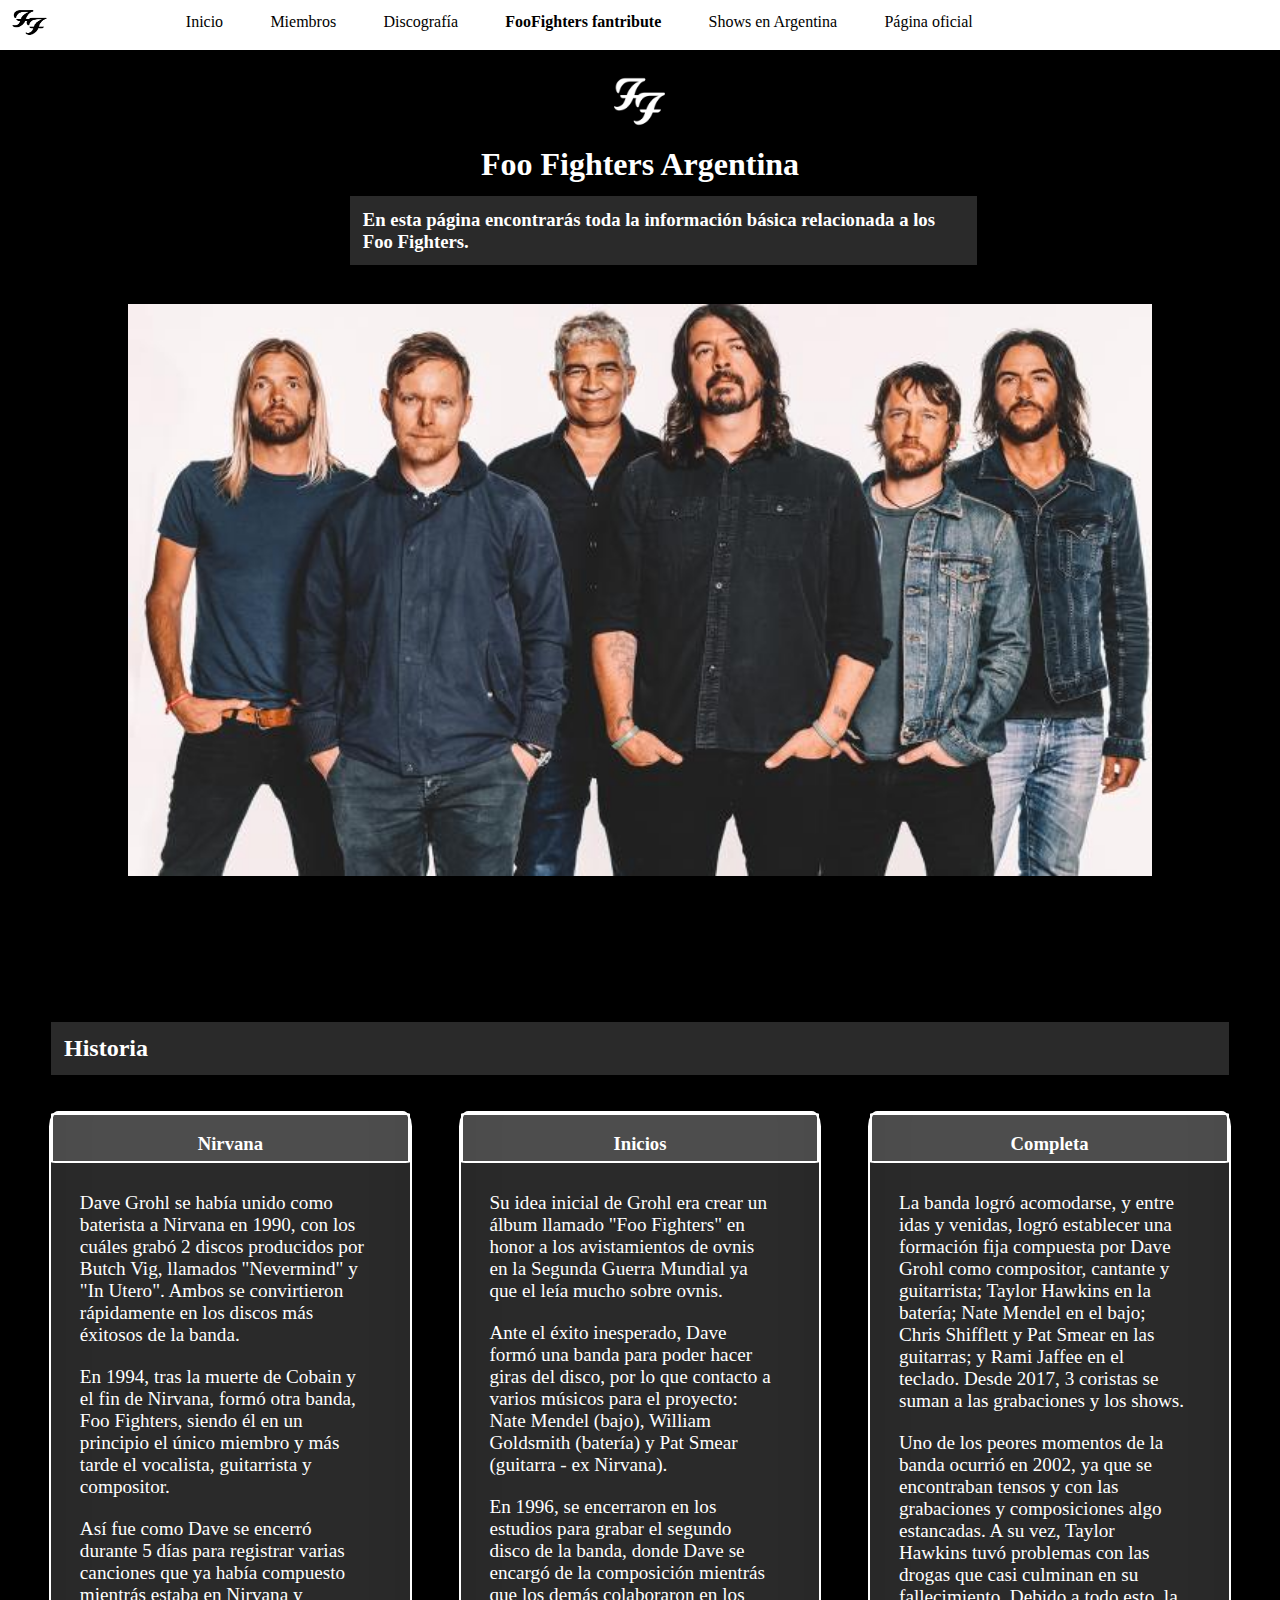
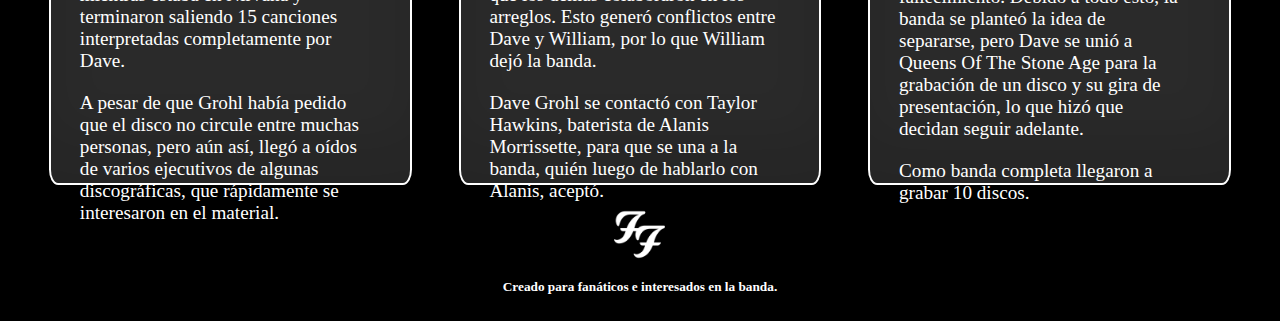
<file: index.html>
<!DOCTYPE html>
<html lang="en">
<head>
    <meta charset="UTF-8">
    <meta http-equiv="X-UA-Compatible" content="IE=edge">
    <meta name="viewport" content="width=device-width, initial-scale=1.0">
    <title>Foo Fighters fantribute</title>
    <link rel="icon" href="media/logos/ff.png" style="width: 50px; height: 50px;">

    <link rel="stylesheet" href="css/main.css">
</head>
<body>
    <header>
      <nav class="navegador">
        <ul>
          <a class="logo_navegador" href="index.html">
            <img src="media/logos/ff.png" alt="Logo FF de navegador" class="ff_negro">
          </a>
        </ul>
        <ul class="contenido_navegador">
          <a id="espacios" href="index.html">Inicio</a>
          <a id="espacios" href="pages/miembros.html">Miembros</a>
          <a id="espacios" href="pages/discografia.html">Discografía</a>
          <a id="espacios" class="resaltar_del_navegador" href="index.html">FooFighters fantribute</a>
          <a id="espacios" href="pages/showsArgentina.html">Shows en Argentina</a>
          <a id="espacios" href="https://foofighters.com/">Página oficial</a>
        </ul>
      </nav>
    </header>
    <main>
      <section class="logoFFBlanco"></section>
      <section class="titulo_subtitulo">
        <h1>Foo Fighters Argentina</h1>
        <h3 class="subtitulo">En esta página encontrarás toda la información básica relacionada a los Foo Fighters.</h3>
      </section>
      <section>
        <div class="foto_central"></div>
      </section>
      <h2 class="titulo_medio">Historia</h2>
      <section id="espacio_para_las_cards">
        <div class="cuadros_historia">
          <h3 class="titulo_card_historia">Nirvana</h3>
          <div class="contenido_card_historia">
            <p>
              Dave Grohl se había unido como baterista a Nirvana en 1990, con los cuáles grabó 2 discos producidos por
              Butch Vig, llamados "Nevermind" y "In Utero". Ambos se convirtieron rápidamente en los discos más éxitosos
              de la banda.
            </p>
            <p>
              En 1994, tras la muerte de Cobain y el fin de Nirvana, formó otra banda, Foo Fighters, siendo él en un
              principio el único miembro y más tarde el vocalista, guitarrista y compositor.
            </p>
            <p>
              Así fue como Dave se encerró durante 5 días para registrar varias canciones que ya había compuesto mientrás 
              estaba en Nirvana y terminaron saliendo 15 canciones interpretadas completamente por Dave.  
            </p>
            <p>
              A pesar de que Grohl había pedido que el disco no circule entre muchas personas, pero aún así, llegó a oídos 
              de varios ejecutivos de algunas discográficas, que rápidamente se interesaron en el material.
            </p>
          </div>
        </div>
        <div class="cuadros_historia">
          <h3 class="titulo_card_historia">Inicios</h3>
          <div class="contenido_card_historia">
            <p>
              Su idea inicial de Grohl era crear un álbum llamado "Foo Fighters" en honor a los avistamientos de ovnis en 
              la Segunda Guerra Mundial ya que el leía mucho sobre ovnis.
            </p>
            <p>
              Ante el éxito inesperado, Dave formó una banda para poder hacer giras del disco, por lo que contacto a varios 
              músicos para el proyecto: Nate Mendel (bajo), William Goldsmith (batería) y Pat Smear (guitarra - ex Nirvana).
            </p>
            <p>
              En 1996, se encerraron en los estudios para grabar el segundo disco de la banda, donde Dave se encargó de la 
              composición mientrás que los demás colaboraron en los arreglos. Esto generó conflictos entre Dave y William, 
              por lo que William dejó la banda.         
            </p>
            <p>
              Dave Grohl se contactó con Taylor Hawkins, baterista de Alanis Morrissette, para que se una a la banda, quién 
              luego de hablarlo con Alanis, aceptó.
            </p>
          </div>
        </div>
        <div class="cuadros_historia">
          <h3 class="titulo_card_historia">Completa</h3>
          <div class="contenido_card_historia">
            <p>
              La banda logró acomodarse, y entre idas y venidas, logró establecer una formación fija compuesta por Dave Grohl 
              como compositor, cantante y guitarrista; Taylor Hawkins en la batería; Nate Mendel en el bajo; Chris Shifflett 
              y Pat Smear en las guitarras; y Rami Jaffee en el teclado. Desde 2017, 3 coristas se suman a las grabaciones y los 
              shows.
            </p>
            <p>
              Uno de los peores momentos de la banda ocurrió en 2002, ya que se encontraban tensos y con las grabaciones y 
              composiciones algo estancadas. A su vez, Taylor Hawkins tuvó problemas con las drogas que casi culminan en su 
              fallecimiento. Debido a todo esto, la banda se planteó la idea de separarse, pero Dave se unió a Queens Of The 
              Stone Age para la grabación de un disco y su gira de presentación, lo que hizó que decidan seguir adelante.
            </p>
            <p>
              Como banda completa llegaron a grabar 10 discos.
            </p>
          </div>
        </div>
      </section>
    </main>
  <footer>
    <div class="logoFFBlanco"> 
    </div>
    <div>
      <h5>Creado para fanáticos e interesados en la banda.</h5>
    </div>
  </footer>

</body>
</html>
</file>
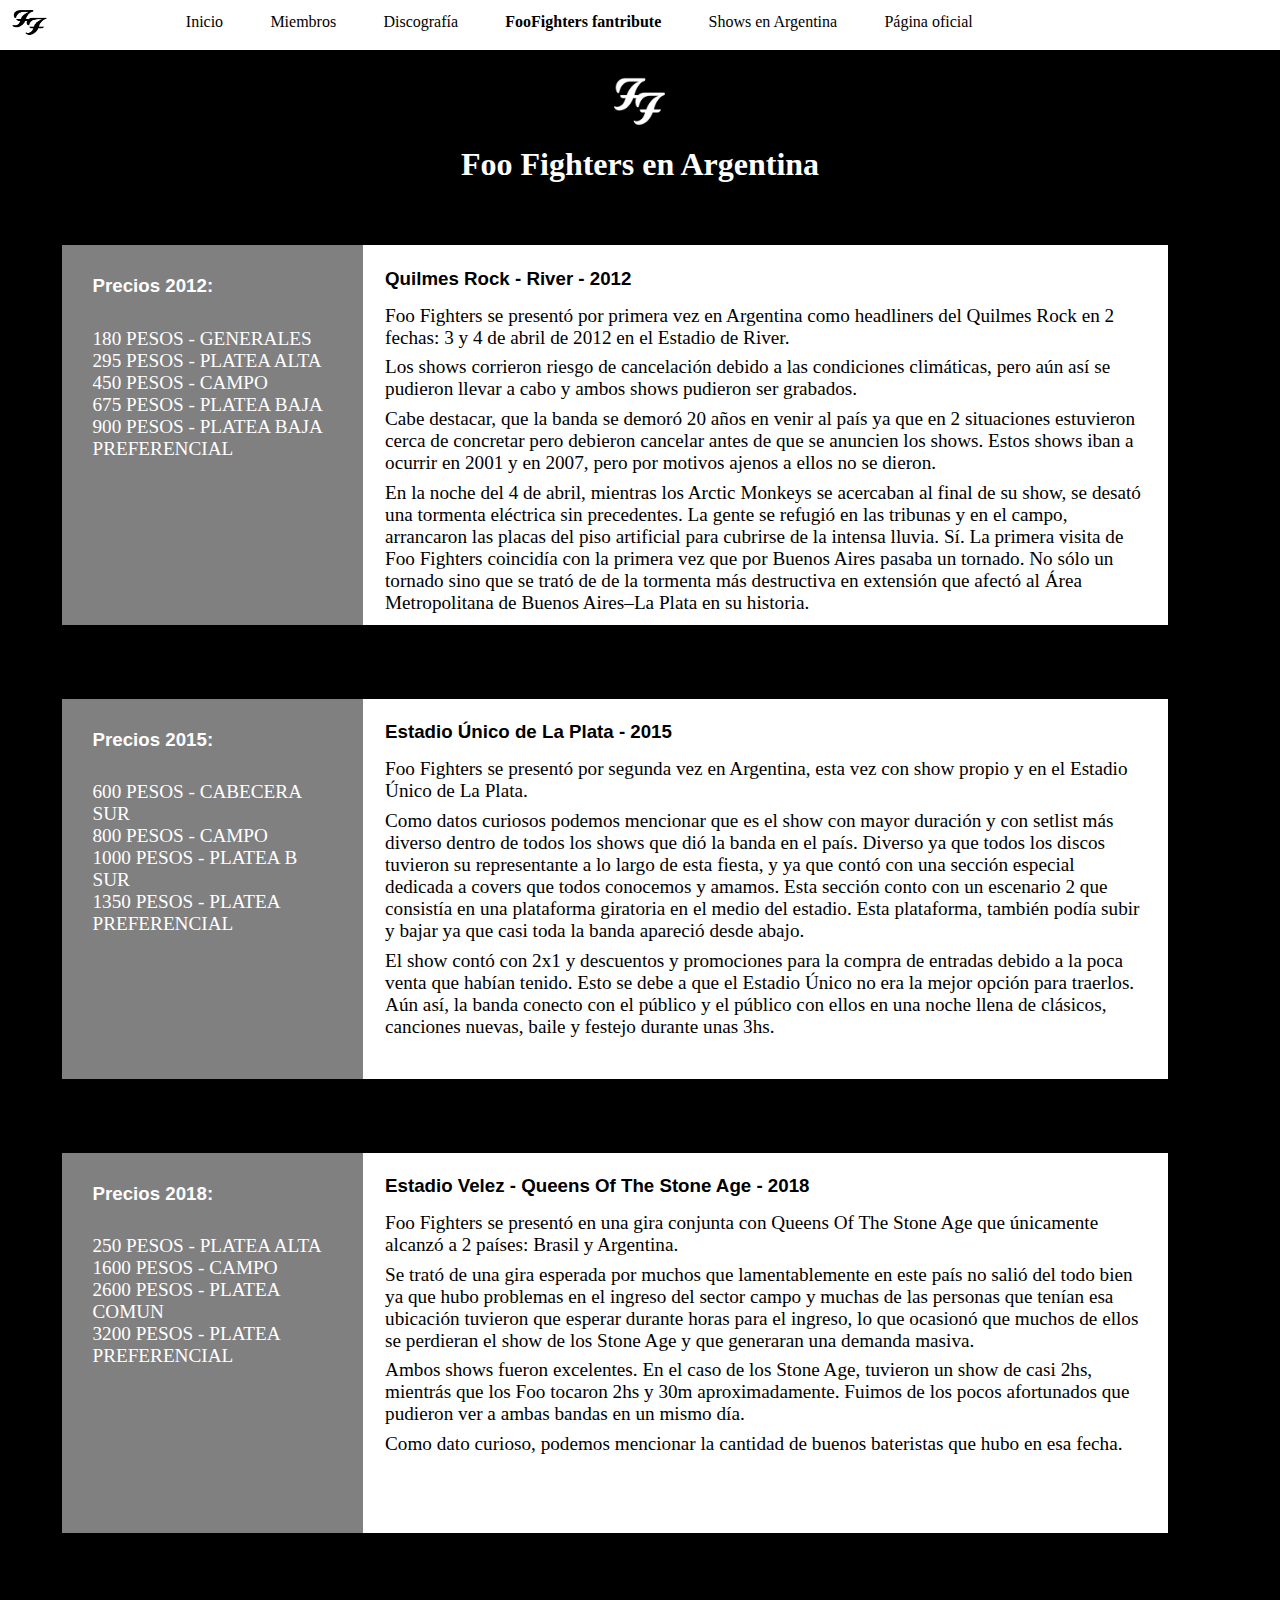
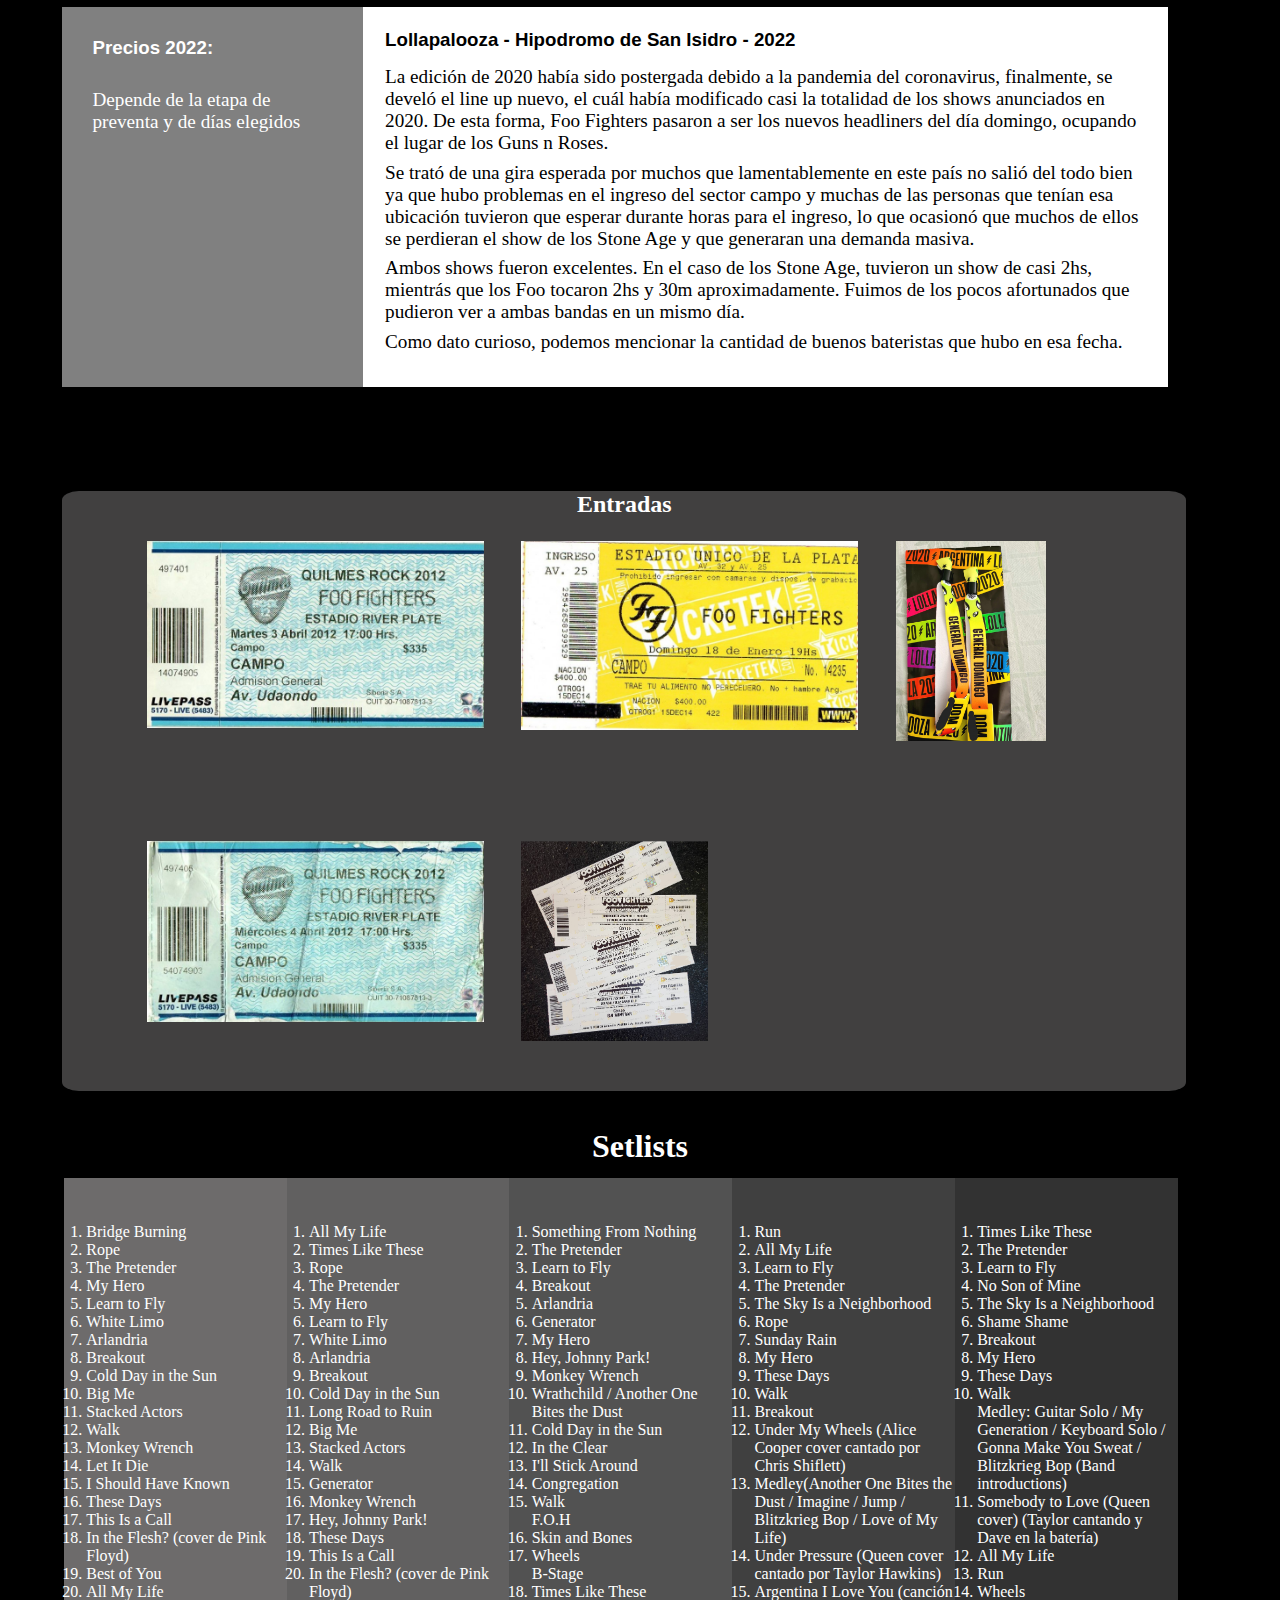
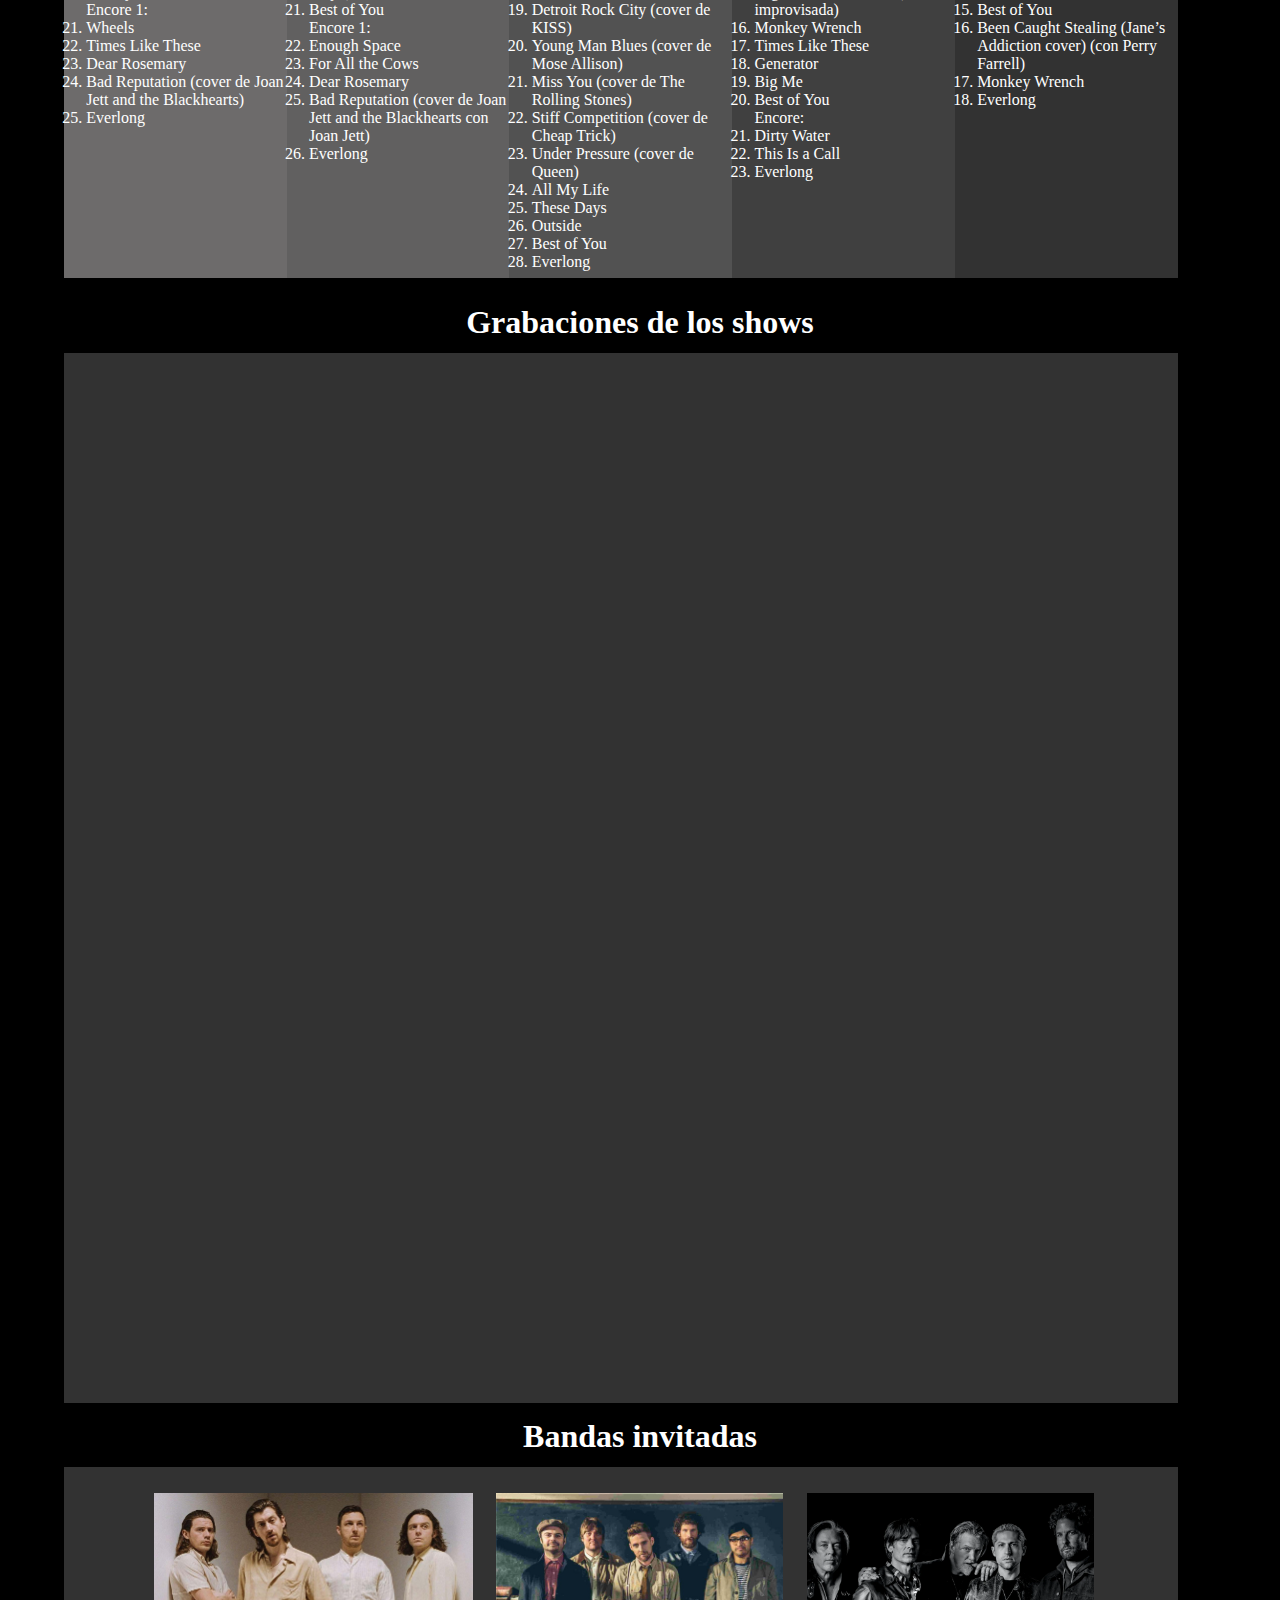
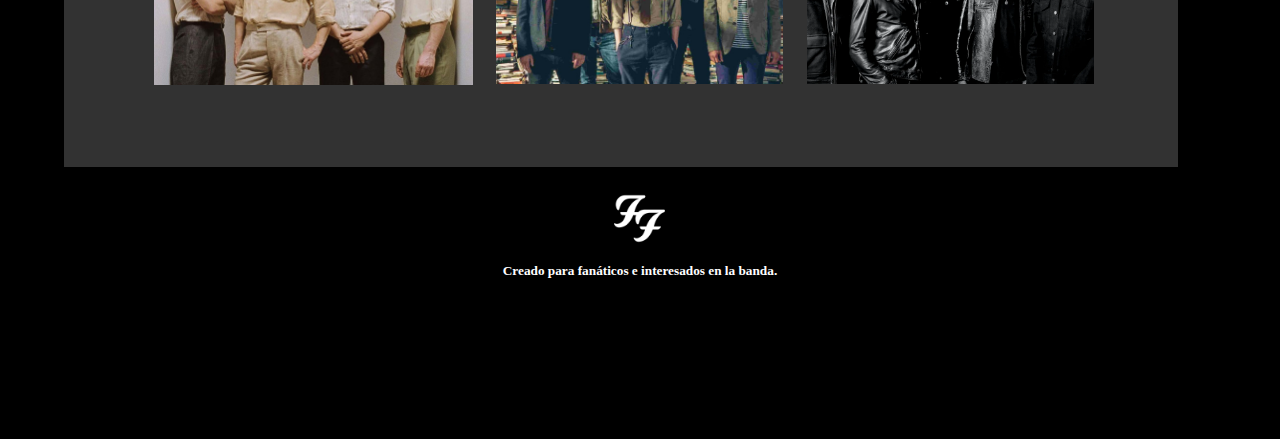
<file: pages/showsArgentina.html>
<!DOCTYPE html>
<html lang="en">
<head>
    <meta charset="UTF-8">
    <meta http-equiv="X-UA-Compatible" content="IE=edge">
    <meta name="viewport" content="width=device-width, initial-scale=1.0">
    <title>Shows de Foo Fighters en Argentina</title>
    <link rel="icon" href="../media/logos/ff.png" style="width: 50px; height: 50px;">

    <link rel="stylesheet" href="/css/main.css">
    <link rel="stylesheet" href="/css/shows_en_Argentina_styless.css">
</head>
<body>
  <header>
    <nav class="navegador">
      <ul>
        <a class="logo_navegador" href="index.html">
          <img src="../media/logos/ff.png" alt="Logo FF de navegador" class="ff_negro">
        </a>
      </ul>
      <ul class="contenido_navegador">
        <a id="espacios" href="../index.html">Inicio</a>
        <a id="espacios" href="miembros.html">Miembros</a>
        <a id="espacios" href="discografia.html">Discografía</a>
        <a id="espacios" class="resaltar_del_navegador" href="../index.html">FooFighters fantribute</a>
        <a id="espacios" href="showsArgentina.html">Shows en Argentina</a>
        <a id="espacios" href="https://foofighters.com/">Página oficial</a>
      </ul>
    </nav>
  </header>
  <main>
    <section class="logoFFBlanco"></section>
    <section class="titulo_subtitulo">
      <h1>Foo Fighters en Argentina</h1>
    </section>
    <section class="cards_shows">
      <div class="info_show">
        <div class="valores_entradas">
          <h3>Precios 2012:</h3>
          <p>
            180 PESOS - GENERALES
            <br>
            295 PESOS - PLATEA ALTA
            <br>
            450 PESOS - CAMPO
            <br>
            675 PESOS - PLATEA BAJA
            <br>
            900 PESOS - PLATEA BAJA PREFERENCIAL
          </p>
        </div>
        <div class="texto_card_shows">
          <h3>Quilmes Rock - River - 2012</h3>
          <p>
            Foo Fighters se presentó por primera vez en Argentina como headliners del Quilmes Rock
            en 2 fechas: 3 y 4 de abril de 2012 en el Estadio de River.
          </p>
          <p>
            Los shows corrieron riesgo de cancelación debido a las condiciones climáticas, pero aún así
            se pudieron llevar a cabo y ambos shows pudieron ser grabados.
          </p>
          <p>
            Cabe destacar, que la banda se demoró 20 años en venir al país ya que en 2 situaciones
            estuvieron cerca de concretar pero debieron cancelar antes de que se anuncien los shows.
            Estos shows iban a ocurrir en 2001 y en 2007, pero por motivos ajenos a ellos no se dieron.
          </p>
          <p>
            En la noche del 4 de abril, mientras los Arctic Monkeys se acercaban al final de su show,
            se desató una tormenta eléctrica sin precedentes. La gente se refugió en las tribunas y
            en el campo, arrancaron las placas del piso artificial para cubrirse de la intensa lluvia.
            Sí. La primera visita de Foo Fighters coincidía con la primera vez que por Buenos Aires
            pasaba un tornado. No sólo un tornado sino que se trató de de la tormenta más destructiva
            en extensión que afectó al Área Metropolitana de Buenos Aires–La Plata en su historia.
          </p>
        </div>
      </div>
      <div class="info_show">
        <div class="valores_entradas">
          <h3>Precios 2015:</h3>
          <p>
            600 PESOS - CABECERA SUR
            <br>
            800 PESOS - CAMPO
            <br>
            1000 PESOS - PLATEA B SUR
            <br>
            1350 PESOS - PLATEA PREFERENCIAL
          </p>
        </div>
        <div class="texto_card_shows">
          <h3>Estadio Único de La Plata - 2015</h3>
          <p>
            Foo Fighters se presentó por segunda vez en Argentina, esta vez con show propio y en el
            Estadio Único de La Plata.
          </p>
          <p>
            Como datos curiosos podemos mencionar que es el show con mayor duración y con setlist más
            diverso dentro de todos los shows que dió la banda en el país. Diverso ya que todos los
            discos tuvieron su representante a lo largo de esta fiesta, y ya que contó con una sección
            especial dedicada a covers que todos conocemos y amamos. Esta sección conto con un escenario 2
            que consistía en una plataforma giratoria en el medio del estadio. Esta plataforma, también
            podía subir y bajar ya que casi toda la banda apareció desde abajo.
          </p>
          <p>
            El show contó con 2x1 y descuentos y promociones para la compra de entradas debido a la poca
            venta que habían tenido. Esto se debe a que el Estadio Único no era la mejor opción para traerlos.
            Aún así, la banda conecto con el público y el público con ellos en una noche llena de clásicos,
            canciones nuevas, baile y festejo durante unas 3hs.
          </p>
        </div>
      </div>
      <div class="info_show">
        <div class="valores_entradas">
          <h3>Precios 2018:</h3>
          <p>
            250 PESOS - PLATEA ALTA
            <br>
            1600 PESOS - CAMPO
            <br>
            2600 PESOS - PLATEA COMUN
            <br>
            3200 PESOS - PLATEA PREFERENCIAL
          </p>
        </div>
        <div class="texto_card_shows">
          <h3>Estadio Velez - Queens Of The Stone Age - 2018</h3>
          <p>
            Foo Fighters se presentó en una gira conjunta con Queens Of The Stone Age que únicamente
            alcanzó a 2 países: Brasil y Argentina.
          </p>
          <p>
            Se trató de una gira esperada por muchos que lamentablemente en este país no salió del todo
            bien ya que hubo problemas en el ingreso del sector campo y muchas de las personas que tenían
            esa ubicación tuvieron que esperar durante horas para el ingreso, lo que ocasionó que muchos
            de ellos se perdieran el show de los Stone Age y que generaran una demanda masiva.
          </p>
          <p>
            Ambos shows fueron excelentes. En el caso de los Stone Age, tuvieron un show de casi 2hs,
            mientrás que los Foo tocaron 2hs y 30m aproximadamente. Fuimos de los pocos afortunados que
            pudieron ver a ambas bandas en un mismo día.
          </p>
          <p>
            Como dato curioso, podemos mencionar la cantidad de buenos bateristas que hubo en esa fecha.
          </p>
        </div>
      </div>
      <div class="info_show">
        <div class="valores_entradas">
          <h3>Precios 2022:</h3>
          <p>Depende de la etapa de preventa y de días elegidos</p>
        </div>
        <div class="texto_card_shows">
          <h3>Lollapalooza - Hipodromo de San Isidro - 2022</h3>
          <p>
            La edición de 2020 había sido postergada debido a la pandemia del coronavirus, finalmente,
            se develó el line up nuevo, el cuál había modificado casi la totalidad de los shows anunciados
            en 2020. De esta forma, Foo Fighters pasaron a ser los nuevos headliners del día domingo,
            ocupando el lugar de los Guns n Roses.
          </p>
          <p>
            Se trató de una gira esperada por muchos que lamentablemente en este país no salió del todo
            bien ya que hubo problemas en el ingreso del sector campo y muchas de las personas que tenían
            esa ubicación tuvieron que esperar durante horas para el ingreso, lo que ocasionó que muchos
            de ellos se perdieran el show de los Stone Age y que generaran una demanda masiva.
          </p>
          <p>
            Ambos shows fueron excelentes. En el caso de los Stone Age, tuvieron un show de casi 2hs,
            mientrás que los Foo tocaron 2hs y 30m aproximadamente. Fuimos de los pocos afortunados que
            pudieron ver a ambas bandas en un mismo día.
          </p>
          <p>
            Como dato curioso, podemos mencionar la cantidad de buenos bateristas que hubo en esa fecha.
          </p>
        </div>
      </div>
    </section>
    <section class="espacios_datos_extra">
      <div class="datos_extra">
        <h2>Entradas</h2>
        <div class="datos">
          <span class="dato1"></span>
          <span class="dato5"></span>
          <span class="dato2"></span>
          <span class="dato3"></span>
          <span class="dato4"></span>
        </div>
      </div>
    </section>
    <h2 class="titulos_blancos">Setlists</h2>
    <section class="espacio_setlists">
      <span class="setlist1">
        <ol class="contenido_set">
          <li>Bridge Burning</li>
          <li>Rope</li>
          <li>The Pretender</li>
          <li>My Hero</li>
          <li>Learn to Fly</li>
          <li>White Limo</li>
          <li>Arlandria</li>
          <li>Breakout</li>
          <li>Cold Day in the Sun</li>
          <li>Big Me</li>
          <li>Stacked Actors</li>
          <li>Walk</li>
          <li>Monkey Wrench</li>
          <li>Let It Die</li>
          <li>I Should Have Known</li>
          <li>These Days</li>
          <li>This Is a Call</li>
          <li>In the Flesh? (cover de Pink Floyd)</li>
          <li>Best of You</li>
          <li>All My Life</li>
          Encore 1:
          <li>Wheels</li>
          <li>Times Like These</li>
          <li>Dear Rosemary</li>
          <li>Bad Reputation (cover de Joan Jett and the Blackhearts)</li>
          <li>Everlong</li>
        </ol>
      </span>
      <span class="setlist2">
        <ol class="contenido_set">
          <li>All My Life</li>
          <li>Times Like These</li>
          <li>Rope</li>
          <li>The Pretender</li>
          <li>My Hero</li>
          <li>Learn to Fly</li>
          <li>White Limo</li>
          <li>Arlandria</li>
          <li>Breakout</li>
          <li>Cold Day in the Sun</li>
          <li>Long Road to Ruin</li>
          <li>Big Me</li>
          <li>Stacked Actors</li>
          <li>Walk</li>
          <li>Generator</li>
          <li>Monkey Wrench</li>
          <li>Hey, Johnny Park!</li>
          <li>These Days</li>
          <li>This Is a Call</li>
          <li>In the Flesh? (cover de Pink Floyd)</li>
          <li>Best of You</li>
          Encore 1:
          <li>Enough Space</li>
          <li>For All the Cows</li>
          <li>Dear Rosemary</li>
          <li>Bad Reputation (cover de Joan Jett and the Blackhearts con Joan Jett)</li>
          <li>Everlong</li>
        </ol>
      </span>
      <span class="setlist3">
        <ol class="contenido_set">
          <li>Something From Nothing</li>
          <li>The Pretender</li>
          <li>Learn to Fly</li>
          <li>Breakout</li>
          <li>Arlandria</li>
          <li>Generator</li>
          <li>My Hero</li>
          <li>Hey, Johnny Park!</li>
          <li>Monkey Wrench</li>
          <li>Wrathchild / Another One Bites the Dust</li>
          <li>Cold Day in the Sun</li>
          <li>In the Clear</li>
          <li>I'll Stick Around</li>
          <li>Congregation</li>
          <li>Walk</li>
          F.O.H
          <li>Skin and Bones</li>
          <li>Wheels</li>
          B-Stage
          <li>Times Like These</li>
          <li>Detroit Rock City (cover de KISS)</li>
          <li>Young Man Blues (cover de Mose Allison)</li>
          <li>Miss You (cover de The Rolling Stones)</li>
          <li>Stiff Competition (cover de Cheap Trick)</li>
          <li>Under Pressure (cover de Queen)</li>
          <li>All My Life</li>
          <li>These Days</li>
          <li>Outside</li>
          <li>Best of You</li>
          <li>Everlong</li>
        </ol>
      </span>
      <span class="setlist4">
        <ol class="contenido_set">
          <li>Run</li>
          <li>All My Life</li>
          <li>Learn to Fly</li>
          <li>The Pretender</li>
          <li>The Sky Is a Neighborhood</li>
          <li>Rope</li>
          <li>Sunday Rain</li>
          <li>My Hero</li>
          <li>These Days</li>
          <li>Walk</li>
          <li>Breakout</li>
          <li>Under My Wheels (Alice Cooper cover cantado por Chris Shiflett)</li>
          <li>Medley(Another One Bites the Dust / Imagine / Jump / Blitzkrieg Bop / Love of My Life)</li>
          <li>Under Pressure (Queen cover cantado por Taylor Hawkins)</li>
          <li>Argentina I Love You (canción improvisada)</li>
          <li>Monkey Wrench</li>
          <li>Times Like These</li>
          <li>Generator</li>
          <li>Big Me</li>
          <li>Best of You</li>
          Encore:
          <li>Dirty Water</li>
          <li>This Is a Call</li>
          <li>Everlong</li>
        </ol>
      </span>
      <span class="setlist5">
        <ol class="contenido_set">
          <li>Times Like These</li>
          <li>The Pretender</li>
          <li>Learn to Fly</li>
          <li>No Son of Mine</li>
          <li>The Sky Is a Neighborhood</li>
          <li>Shame Shame</li>
          <li>Breakout</li>
          <li>My Hero</li>
          <li>These Days</li>
          <li>Walk</li>
          Medley: Guitar Solo / My Generation / Keyboard Solo / Gonna Make You Sweat / Blitzkrieg Bop
          (Band introductions)</li>
          <li>Somebody to Love (Queen cover) (Taylor cantando y Dave en la batería)</li>
          <li>All My Life</li>
          <li>Run</li>
          <li>Wheels</li>
          <li>Best of You</li>
          <li>Been Caught Stealing (Jane’s Addiction cover) (con Perry Farrell)</li>
          <li>Monkey Wrench</li>
          <li>Everlong</li>
        </ol>
      </span>
    </section>
    <section class="espacio_videos">
      <h2 class="titulos_blancos">Grabaciones de los shows</h2>
      <div class="videos">
        <iframe class="espacio_entre_videos" width="560" height="315" src="https://www.youtube.com/embed/65r1waOOevs"
          title="YouTube video player" frameborder="0"
          allow="accelerometer; autoplay; clipboard-write; encrypted-media; gyroscope; picture-in-picture; web-share"
          allowfullscreen></iframe>
        <iframe class="espacio_entre_videos" width="560" height="315" src="https://www.youtube.com/embed/hdWuphMSbGM"
          title="YouTube video player" frameborder="0"
          allow="accelerometer; autoplay; clipboard-write; encrypted-media; gyroscope; picture-in-picture; web-share"
          allowfullscreen></iframe>
        <iframe class="espacio_entre_videos" width="560" height="315" src="https://www.youtube.com/embed/rNiSFe49fYQ"
          title="YouTube video player" frameborder="0"
          allow="accelerometer; autoplay; clipboard-write; encrypted-media; gyroscope; picture-in-picture; web-share"
          allowfullscreen></iframe>
        <iframe class="espacio_entre_videos" width="560" height="315" src="https://www.youtube.com/embed/OONniQ6pf48"
          title="YouTube video player" frameborder="0"
          allow="accelerometer; autoplay; clipboard-write; encrypted-media; gyroscope; picture-in-picture; web-share"
          allowfullscreen></iframe>
        <iframe class="espacio_entre_videos" width="560" height="315" src="https://www.youtube.com/embed/LMQ6zmcD_0M"
          title="YouTube video player" frameborder="0"
          allow="accelerometer; autoplay; clipboard-write; encrypted-media; gyroscope; picture-in-picture; web-share"
          allowfullscreen></iframe>
      </div>
    </section>
    <section>
        <h2 class="titulos_blancos">Bandas invitadas</h2>
        <div class="espacio_para_bandas">
          <span class="banda1"></span>
          <span class="banda2"></span>
          <span class="banda3"></span>
          <span class="banda4"></span>
          <span class="banda5"></span>
        </div>
    </section>
  </main>
  <footer>
    <div class="logoFFBlanco"> 
    </div>
    <div>
      <h5>Creado para fanáticos e interesados en la banda.</h5>
    </div>
  </footer>



</body>

</html>
</file>
<file: css/main.css>
/* Basic styling */ 
* { 
    box-sizing: border-box; 
    padding: 0; 
    margin: 0;    
    text-decoration: none;
} 

body{
    width: 100%;
    height: 100%;
    background-color: black;
}

.navegador{
    background-color: white;
    color: black;
    display: flex;
    flex-direction: row;
    font-style: normal;
    justify-content: flex-start;
    width: 100%;
    height: 50px;
    padding: 0%;
}

.ff_negro{
    width: 45px;
    height: 45px;
}

.logo_navegador:first-child{
    margin-left: 15%;
}

.contenido_navegador{
    width: 100%;
    margin-left: 10%;
    padding: 1%;
    color: black;
}

a{
    color: black;
}

#espacios{
    margin-right: 4%;
}

.resaltar_del_navegador{
    font-weight: bold;
}

.logoFFBlanco{
    width: 10%;
    height: 50px;
    background-image: url("/media/logos/logoFF.png");
    background-repeat: no-repeat;
    background-size: contain;
    margin-left: 48%;
    margin-top: 2%;
    margin-bottom: 1.5%;
    padding: 2%;
}

.titulo_subtitulo{
    text-align: center;
    color: white;
}

.subtitulo{
    width: 49%;
    background-color: rgba(255, 255, 255, 0.163);
    text-align: start;
    margin-top: 1%;
    margin-bottom: 3%;
    margin-left: 350px;
    padding: 1%;
}

.foto_central{
    background-image: url("/media/foo_fighters.jpg");
    width: 80%;
    height: 680px;
    margin-left: 10%;
    background-repeat: no-repeat;
    background-size: contain;
}

.titulo_medio{
    background-color: rgba(255, 255, 255, 0.163);
    text-align: left;
    color: white;
    margin-top: 3%;
    margin-left: 4%;
    margin-right: 4%;
    padding: 1%;
}

#espacio_para_las_cards{
    display: flex;
    width: 100%;
    flex-wrap: wrap;
    flex-direction: row;
}

.cuadros_historia{
    width: 28%;
    height: 670px;
    background-color: rgba(255, 255, 255, 0.163);
    margin-top: 3%;
    margin-left: 4%;
    border-radius: 2%;
    border-color: rgba(82, 82, 82, 0.163);
    box-shadow:
       inset 0 -3em 3em rgba(0,0,0,0.1),
             0 0  0 2px rgb(255,255,255),
             0.3em 0.3em 1em rgba(0,0,0,0.3);
}

.titulo_card_historia{
    background-color: rgba(255, 255, 255, 0.163);
    width: 100%;
    height: 50px;
    text-align: center;
    padding: 5%;
    color: white;
    border: 2px;
    border-style: double;
    border-radius: 2%;
    display: inline-block;
}

.contenido_card_historia{
    width: 80%;
    margin: 8%;
    text-align: start;
    color: white;
}

p{
    margin-bottom: 7%;
    font-size:larger;
}

footer{
    color: white;
    flex-direction: column;
    text-align: center;
    margin-bottom: 2%;
    font-weight: bold;
}



/* TABLET  */

@media screen and (max-width:768px) {

    .ff_negro {
        width: 50px;
        height: 50px;
    }

    .contenido_navegador {
        margin-left: 4%;
        font-size: 14px;
    }

    #espacios{
        margin-right: 3%;
    }

    .subtitulo {
        margin-left: 200px;
    }

    .foto_central{
        background-image: url("/media/foo_fighters.jpg");
        width: 80%;
        height: 680px;
        margin-left: 10%;
        background-repeat: no-repeat;
        background-size: contain;
        margin-bottom: -40%;
    }

    p {
        margin-bottom: 7%;
        font-size: 14px;
    }


}

/* CELULAR PLUS*/
@media screen and (max-width: 660px) {

    .navegador {
        color: black;
        display: flex;
        flex-direction: column;
        flex-wrap: wrap;
        font-style: normal;
        justify-content: center;
        width: 100%;
        height: 200px;
        padding: 0%;
    }

    .ff_negro {
        width: 45px;
        height: 45px;
        margin-left: 20%;
    }

    .contenido_navegador {
        display: flex;
        flex-direction: column;
        flex-wrap: wrap;
        margin-left: 25%;
    }

    #espacios {
        padding: 2%;
    }

    .subtitulo {
        width: 80%;
        margin-top: 1%;
        margin-left: 8%;
    }

    .foto_central {
        margin-left: 1%;
        width: 100%;
        height: 500px;
        margin-bottom: -45%;
    }

    .titulo_medio{
        background-color: rgba(255, 255, 255, 0.163);
        text-align: left;
        color: white;
        margin-top: 3%;
        margin-left: 4%;
        margin-right: 10%;
        padding: 1%;
    }
    #espacio_para_las_cards {
        display: flex;
        flex-wrap: wrap;
        flex-direction: column;
        margin-left: 5%;
        margin-top: 5%;
    }

    .cuadros_historia {
        width: 80%;
        height: 650px;
        background-color: rgba(255, 255, 255, 0.163);
        margin-top: 3%;
        margin-left: 4%;
        margin-bottom: 5%;
        border-radius: 2%;
        border-color: rgba(82, 82, 82, 0.163);
        box-shadow:
            inset 0 -3em 3em rgba(0, 0, 0, 0.1),
            0 0 0 2px rgb(255, 255, 255),
            0.3em 0.3em 1em rgba(0, 0, 0, 0.3);
    }

    .contenido_card_historia {
        width: 85%;
    }

    p {
        font-size: medium;
    }


}


           /* CELULAR */
@media screen and (max-width: 376px) {

    .navegador {
        color: black;
        display: flex;
        flex-direction: column;
        flex-wrap: wrap;
        font-style: normal;
        justify-content: center;
        width: 100%;
        height: 200px;
        padding: 0%;
    }

    .ff_negro {
        width: 45px;
        height: 45px;
        margin-left: 20%;
    }

    .contenido_navegador {
        display: flex;
        flex-direction: column;
        flex-wrap: wrap;
        margin-left: 25%;
    }

    #espacios {
        padding: 2%;
    }

    .subtitulo {
        width: 90%;
        margin-top: 1%;
        margin-left: 5%;
    }

    .foto_central {
        margin-left: 1%;
        width: 100%;
        height: 500px;
        margin-bottom: -80%;
    }

    #espacio_para_las_cards {
        display: flex;
        flex-wrap: wrap;
        flex-direction: column;
        margin-left: 5%;
        margin-top: 5%;
    }

    .cuadros_historia {
        width: 80%;
        height: 600px;
        background-color: rgba(255, 255, 255, 0.163);
        margin-top: 3%;
        margin-left: 4%;
        margin-bottom: 5%;
        border-radius: 2%;
        border-color: rgba(82, 82, 82, 0.163);
        box-shadow:
            inset 0 -3em 3em rgba(0, 0, 0, 0.1),
            0 0 0 2px rgb(255, 255, 255),
            0.3em 0.3em 1em rgba(0, 0, 0, 0.3);
    }

    .contenido_card_historia {
        width: 85%;
    }

    p {
        font-size: medium;
    }


}
</file>
<file: css/shows_en_Argentina_styless.css>
.cards_shows{
    width: 100%;
    flex-direction: column;
    justify-content: center;
    display: flex;
    padding: 2%;
}

.info_show{
    width: 90%;
    height: 380px;
    background-color: white;
    display: flex;
    margin: 3%;
}

.valores_entradas{
    width: 30%;
    height: 380px;
    background-color: gray;
    color: white;
    text-align: left;
    border: 1px;

}

.valores_entradas p, .valores_entradas h3{
    margin: 10%;
}

.texto_card_shows{
    width: 80%;
    color: black;
    justify-content: left;
    padding: 2%;
}

.texto_card_shows p{
    margin-top: 2%;
    margin-bottom: -1%;
}

h3{
    font-weight: bolder;
    font-family:'Segoe UI', Tahoma, Geneva, Verdana, sans-serif;
}

.espacios_datos_extra{
    width: 91.8%;
    margin-left: 2%;
    padding: 2%;
}

.datos_extra{
    width: 100%;
    height: 600px;
    margin: 1%; 
    background-color: rgb(65, 64, 64);
    text-align: center;
    color: white;
    border-radius: 1.5%;
}

.datos_extra h2{
    margin-top: 1.5%;
    margin-bottom: 2%;
}

.datos{
    width: 100%;
    height: 500px;
    margin-left: 7.5%;
    display: flex;
    flex-direction: column;
    justify-content: space-between;
    flex-wrap: wrap;
}

.dato1{
    width: 30%;
    height: 200px;
    background-image: url("/media/entradas/2012.jpg");
    background-size: contain;
    background-repeat: no-repeat;
}

.dato2{
    width: 30%;
    height: 200px;
    background-image: url("/media/entradas/2015.jpg");
    background-size: contain;
    background-repeat: no-repeat;
}

.dato3{
    width: 30%;
    height: 200px;
    background-image: url("/media/entradas/2018.png");
    background-size: contain;
    background-repeat: no-repeat;
}

.dato4{
    width: 30%;
    height: 200px;
    background-image: url("/media/entradas/2022.jpg");
    background-size: contain;
    background-repeat: no-repeat;
}

.dato5{
    width: 30%;
    height: 200px;
    background-image: url("/media/entradas/2012\ 2.jpg");
    background-size: contain;
    background-repeat: no-repeat;
}

.titulos_blancos{
    color: white;
    text-align: center;
    font-size: xx-large;
}

.espacio_setlists{
    width: 87%;
    height: 700px;
    background-color: rgb(65, 64, 64);
    margin-left: 5%;
    margin-right: 5%;
    margin-top: 1%;
    display: flex;
    flex-direction: row;
}

.setlist1{
    width: 25%;
    height: 700px;
    background-color: rgb(109, 107, 107);
    color: white;
}

.contenido_set{
    margin-top: 20%;
    margin-left: 10%;
}

.setlist ul li{
    margin: 5%;
    justify-content: center;
    justify-items: center;
}

.setlist2{
    width: 25%;
    height: 700px;
    background-color: rgb(97, 96, 96);
    color: white;
}

.setlist3{
    width: 25%;
    height: 700px;
    background-color: rgb(82, 82, 82);
    color: white;
}

.setlist4{
    width: 25%;
    height: 700px;
    background-color: rgb(64, 64, 64);
    color: white;
}

.setlist5{
    width: 25%;
    height: 700px;
    background-color: rgb(50, 50, 50);
    color: white;
}

.espacio_videos{
    width: 100%;
    height: 1050px;
    margin-top: 2%;
    margin-bottom: 5%;
}

.videos{
    width: 87%;
    height: 1050px;
    margin-left: 5%;
    margin-top: 1%;
    padding: 2%;
    display: flex;
    flex-wrap: wrap;
    flex-direction: row;
    justify-content: space-around;
    background-color: rgb(50, 50, 50);
}

.espacio_entre_videos{
    margin-bottom: 2%;
}

.espacio_para_bandas{
    width: 87%;
    height: 300px;
    margin-left: 5%;
    margin-top: 1%;
    padding: 2%;
    display: flex;
    flex-wrap: wrap;
    flex-direction: row;
    justify-content: space-around;
    background-color: rgb(50, 50, 50);
}

.banda1{
    width: 30%;
    height: 300px;
    background-image: url("/media/bandas_invitadas/am.jpg");
    background-size: contain;
    background-repeat: no-repeat;
    margin-left: 5%;
}

.banda2{
    width: 27%;
    height: 300px;
    background-image: url("/media/bandas_invitadas/kaiserchies.jpg");
    background-size: contain;
    background-repeat: no-repeat;
}

.banda3{
    width: 27%;
    height: 300px;
    background-image: url("/media/bandas_invitadas/Queens-of-the-Stone-Age.webp");
    background-size: contain;
    background-repeat: no-repeat;
}



           /* TABLET  */

@media screen and (max-width:768px) {
    
    .info_show{
        height: 330px;
    }
    
    .valores_entradas{
        height: 330px;
    }

    .espacios_datos_extra{
        width: 90.5%;
    }
    
    .datos_extra{
        height: 500px;
    }
    
    .datos{
        height: 420px;
        margin-left: 5.5%;
    }

    .espacio_setlists{
        width: 90%;
        height: 480px;
        font-size:x-small;
    }
    
    .setlist1{
        height: 480px;
    }
    
    .setlist2{
        height: 480px;
    }
    
    .setlist3{
        height: 480px;
    }
    
    .setlist4{
        height: 480px;
    }
    
    .setlist5{
        height: 480px;
    }
    
    .espacio_videos{
        height: 1850px;
    }
    
    .videos{
        height: 1800px;
    }
    
    .espacio_entre_videos{
        margin-bottom: 5%;
    }
    
    .espacio_para_bandas{
        height: 150px;
    }
}

          /* CELULAR PLUS*/
@media screen and (max-width: 660px) {

    .info_show{
        width: 95%;
        height: 680px;
    }
    
    .valores_entradas{
        height: 680px;
    }
    
    .valores_entradas p, .valores_entradas h3{
        margin: 10%;
        font-size: 11px;
    }

    .espacios_datos_extra{
        width: 95%;
    }
    
    .datos_extra{
        height: 360px;
    }
    
    .datos{
        height: 400px;
    }

    .dato4{
        width: 30%;
        height: 100px;
        background-image: url("/media/entradas/2022.jpg");
        background-size: contain;
        background-repeat: no-repeat;
    }
    
    .espacio_setlists{
        width: 100%;
        height: 700px;
        margin-left: 0%;
    }
    
    .setlist1{
        height: 700px;
    }
    
    .contenido_set{
        margin-left: 25%;
    }
    
    .setlist ul li{
        font-size: 12px;
    }
    
    .espacio_videos{
        width: 100%;
        height: 1750px;
        margin-left: 2%;
    }
    
    .videos{
        height: 1700px;
    }
    
    .espacio_entre_videos{
        margin-bottom: 2%;
    }
    
    .espacio_para_bandas{
        height: 70px;
        margin-left: 6.5%;
    }
    


}


           /* CELULAR */
@media screen and (max-width: 376px) {

    .info_show{
        width: 95%;
        height: 680px;
    }
    
    .valores_entradas{
        height: 680px;
    }
    
    .valores_entradas p, .valores_entradas h3{
        margin: 10%;
        font-size: 11px;
    }

    .espacios_datos_extra{
        width: 95%;
    }
    
    .datos_extra{
        height: 360px;
    }
    
    .datos{
        height: 400px;
    }

    .dato4{
        width: 30%;
        height: 100px;
        background-image: url("/media/entradas/2022.jpg");
        background-size: contain;
        background-repeat: no-repeat;
    }
    
    .espacio_setlists{
        width: 100%;
        height: 700px;
        margin-left: 0%;
    }
    
    .setlist1{
        height: 700px;
    }
    
    .contenido_set{
        margin-left: 25%;
    }
    
    .setlist ul li{
        font-size: 12px;
    }
    
    .espacio_videos{
        width: 100%;
        height: 1750px;
        margin-left: 2%;
    }
    
    .videos{
        height: 1700px;
    }
    
    .espacio_entre_videos{
        margin-bottom: 2%;
    }
    
    .espacio_para_bandas{
        height: 70px;
        margin-left: 6.5%;
    }
    



}
</file>
